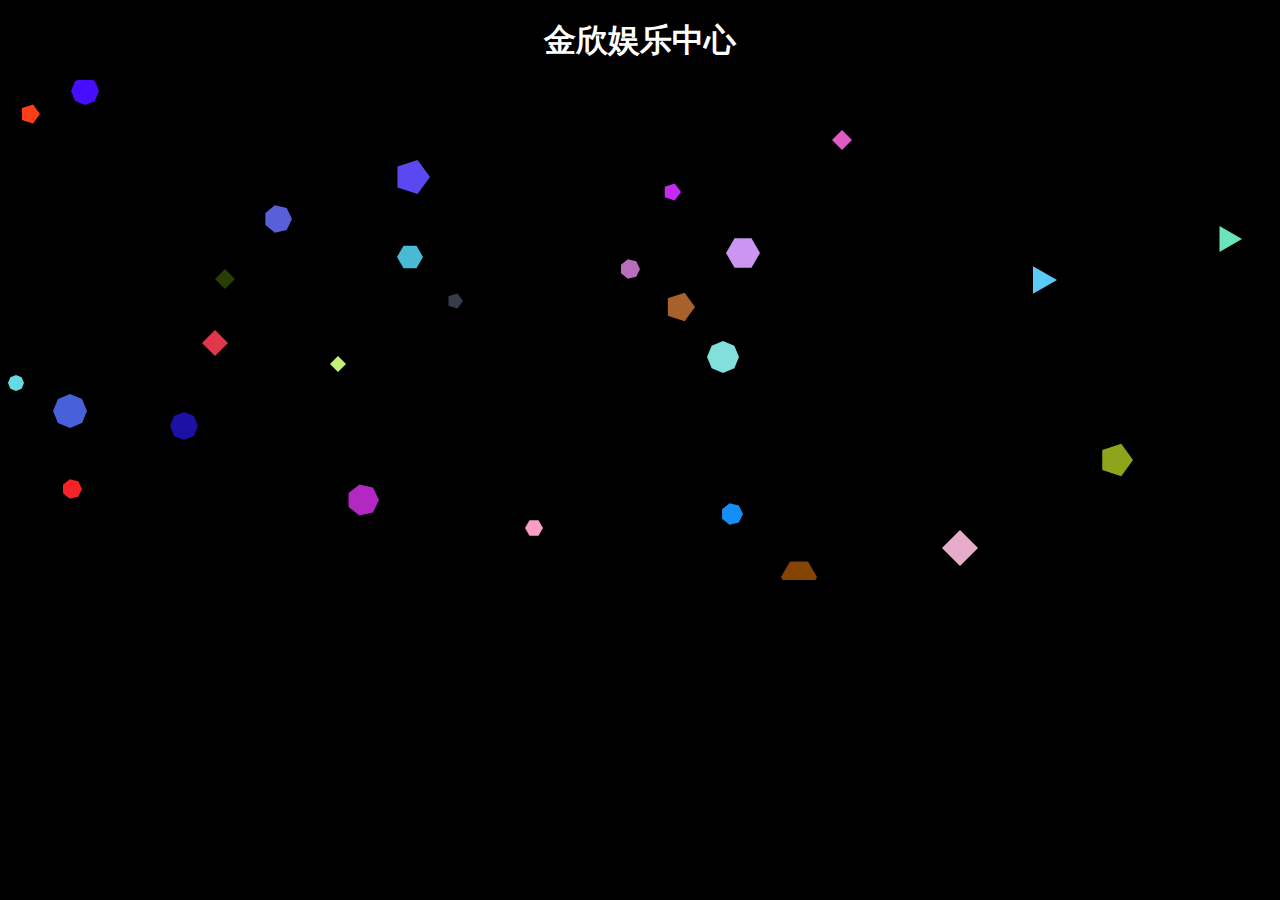
<file: project/index.html>
<!doctype html>
<html lang="en">
<head>
    <meta charset="UTF-8">
    <meta name="viewport"
          content="width=device-width, user-scalable=no, initial-scale=1.0, maximum-scale=1.0, minimum-scale=1.0">
    <meta http-equiv="X-UA-Compatible" content="ie=edge">
    <link rel="stylesheet" href="css/index.css">
    
    <title>个人项目首页</title>
</head>
<body>
<div class="zhu">
    <h1>金欣娱乐中心</h1>
    <canvas width="1340" height="500">
        你好
    </canvas>
    <div class="bigborder"></div>
</div>
</body>
<script src="js/index.js"></script>
</html>
</file>
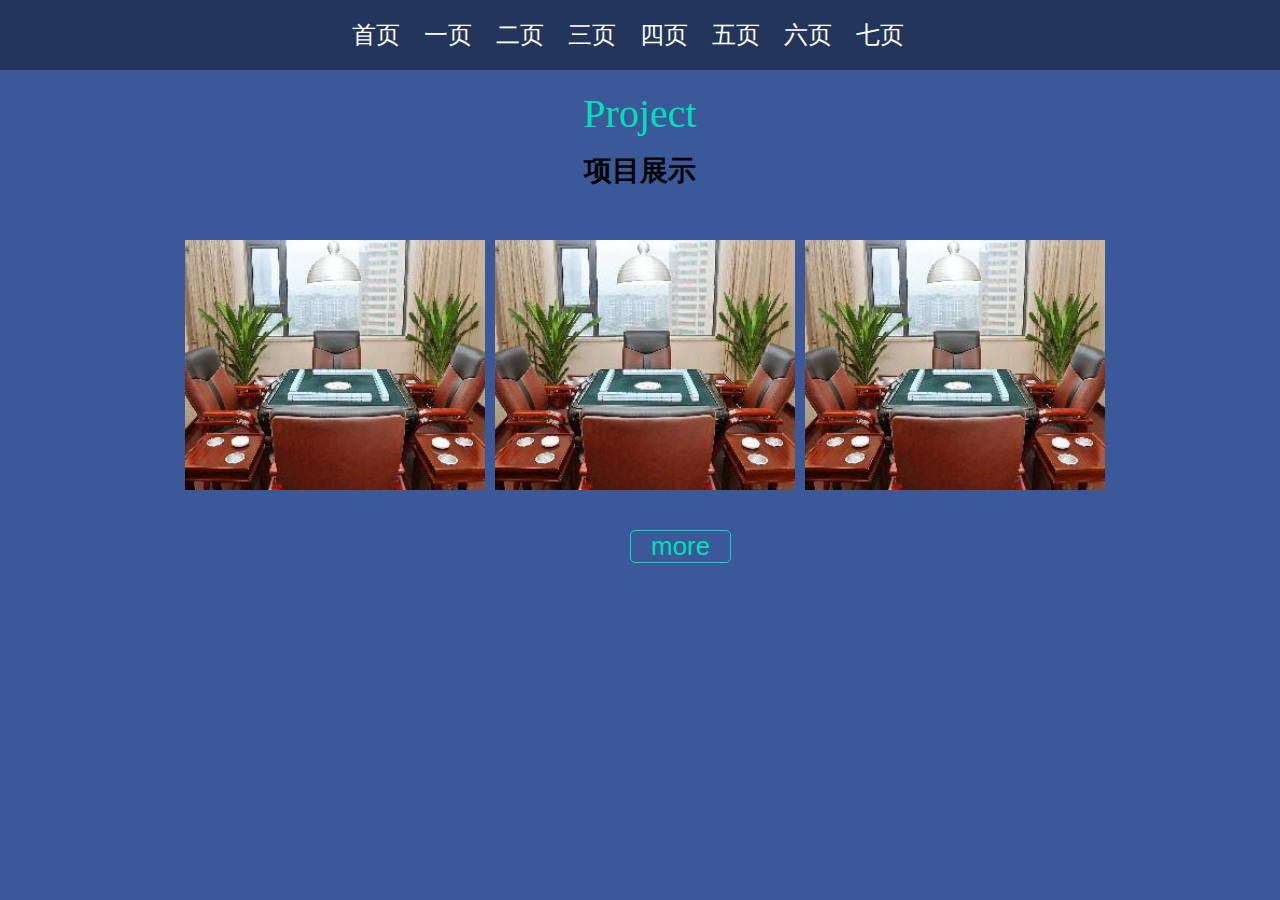
<file: project/disanye.html>
<!DOCTYPE html>
<html lang="en">
<head>
    <meta charset="UTF-8">
    <title>第三页</title>
    <script src="js/jquery-3.2.1.js"></script>
    <script src="js/disanye.js"></script>
    <link rel="stylesheet" href="css/disanye.css">
</head>
<body>
<header>
    <div class="head-left"></div>
    <div class="head-main">
        <ul>
            <li>首页</li>
            <li>一页</li>
            <li>二页</li>
            <li>三页</li>
            <li>四页</li>
            <li>五页</li>
            <li>六页</li>
            <li>七页</li>
        </ul>
    </div>
    <div class="head-you"></div>
    <div class="head-right"></div>
</header>
<nav>
    <span>Project</span>
    <h1><b>项目展示</b></h1>
</nav>
<main>
    <ul>
        <li></li>
        <li></li>
        <li></li>
        <li></li>
        <li></li>
        <li></li>
        <li></li>
        <li></li>
        <li></li>
        <li></li>
        <li></li>
        <li></li>
    </ul>
</main>
<button>more</button>
</body>
</html>
</file>
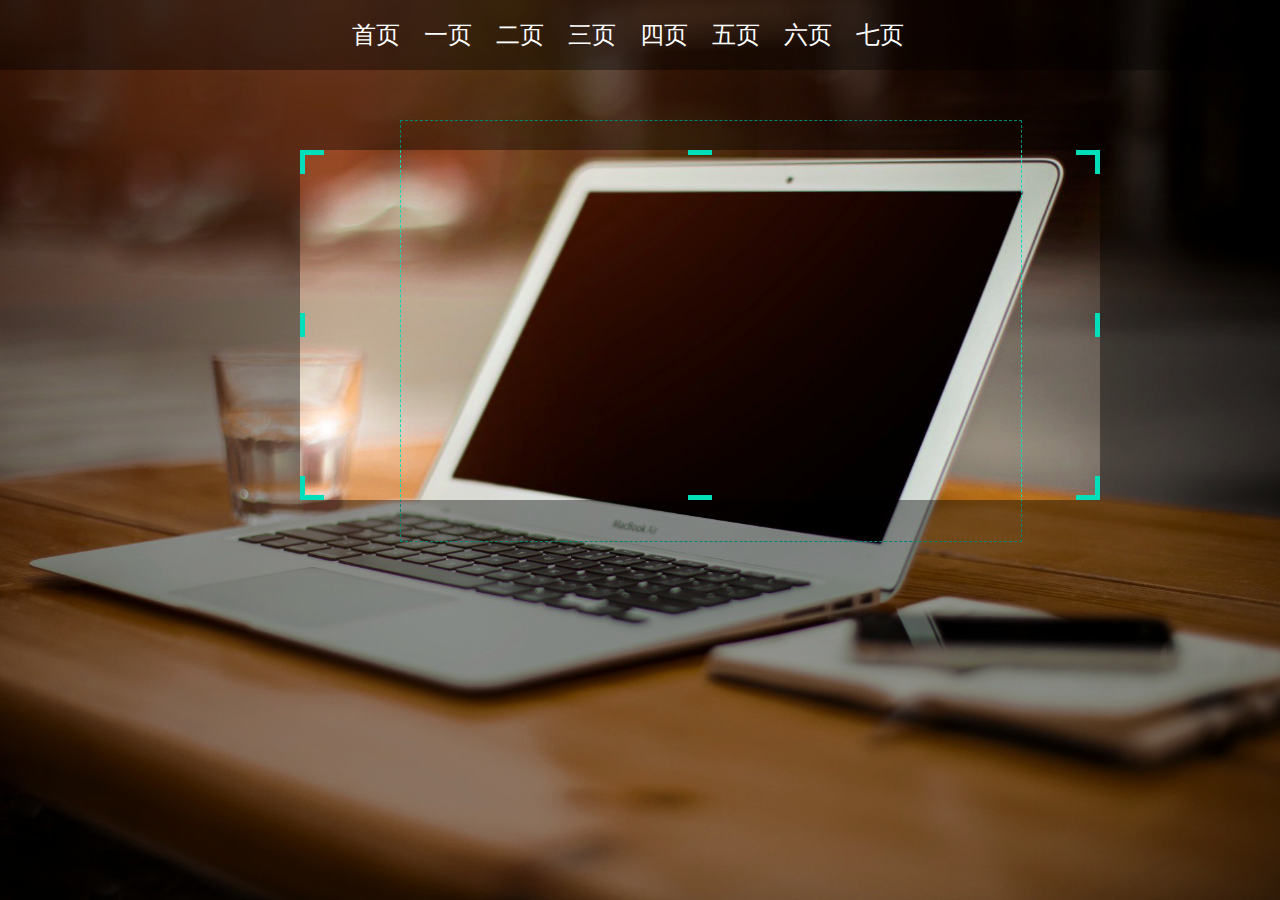
<file: project/one.html>
<!doctype html>
<html lang="en">
<head>
    <meta charset="UTF-8">
    <meta name="viewport"
          content="width=device-width, user-scalable=no, initial-scale=1.0, maximum-scale=1.0, minimum-scale=1.0">
    <meta http-equiv="X-UA-Compatible" content="ie=edge">
    <link rel="stylesheet" href="css/one.css">
    <script src="js/jquery-3.2.1.js"></script>
    <script src="js/rem.js"></script>
    <title>首页</title>
</head>
<body>
<header>
    <div class="head-left"></div>
    <div class="head-main">
        <ul>
            <li>首页</li>
            <li>一页</li>
            <li>二页</li>
            <li>三页</li>
            <li>四页</li>
            <li>五页</li>
            <li>六页</li>
            <li>七页</li>
        </ul>
    </div>
    <div class="head-you"></div>
    <div class="head-right"></div>
</header>
<main>
     <ul class="banner">
         <li>
             <div class="rectangle">
                 <ol>
                     <li></li>
                     <li></li>
                     <li></li>
                     <li></li>
                 </ol>
                 <ul>
                     <li></li>
                     <li></li>
                     <li></li>
                     <li></li>
                 </ul>
             </div>
             <div class="xuxiankuang"></div>
         </li>
         <li>
             <div class="zhezhao"></div>
         </li>
         <li></li>
         <li></li>
     </ul>
</main>
<script src="js/one.js"></script>
</body>
</html>
</file>
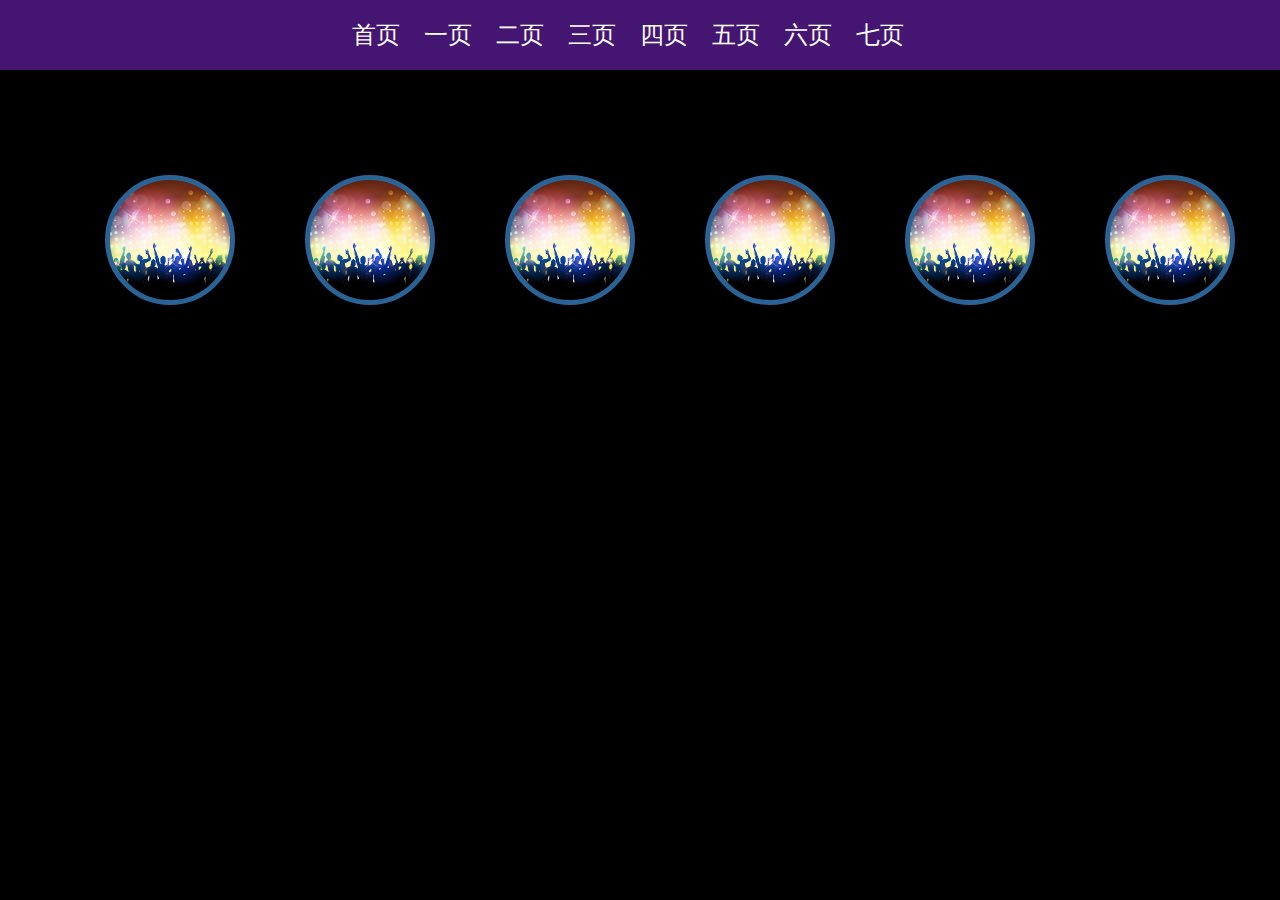
<file: project/two.html>
<!DOCTYPE html>
<html lang="en">
<head>
    <meta charset="UTF-8">
    <title>第二页</title>
    <script src="js/jquery-3.2.1.js"></script>
    <link rel="stylesheet" href="css/two.css">
    <script src="js/two.js"></script>
</head>
<body>
<header>
    <div class="head-left"></div>
    <div class="head-main">
        <ul>
            <li>首页</li>
            <li>一页</li>
            <li>二页</li>
            <li>三页</li>
            <li>四页</li>
            <li>五页</li>
            <li>六页</li>
            <li>七页</li>
        </ul>
    </div>
    <div class="head-you"></div>
    <div class="head-right"></div>
</header>
<main>
<ul>
    <li>
        <a href="">
            <i></i>
            <span></span>
        </a>
    </li>
    <li>
        <a href="">
            <i></i>
            <span></span>
        </a>
    </li>
    <li>
        <a href="">
            <i></i>
            <span></span>
        </a>
    </li>
    <li>
        <a href="">
            <i></i>
            <span></span>
        </a>
    </li>
    <li>
        <a href="">
            <i></i>
            <span></span>
        </a>
    </li>
    <li>
        <a href="">
            <i></i>
            <span></span>
        </a>
    </li>
</ul>
</main>
</body>
</html>
</file>
<file: project/css/index.css>
*{
	margin: 0;
	padding: 0;
	list-style: none;
}
a{
	text-decoration: none;
}
body{
	width: 100%;
	height: 100%;
	background: #000;
}
h1{
	color: #fff;
	text-align: center;
	line-height:80px;
}
canvas{
	background: #000;
}
.bigborder{
	width: 1000px;
	height:500px;
	/*background: gold;*/
	position: absolute;
	top:100px;
	left: 180px;
}
</file>
<file: project/css/disanye.css>
*{
	margin: 0;
	padding: 0;
	list-style: none;
}
a{
	text-decoration: none;
}
body{
	width: 100%;
	height: 100%;
	overflow: hidden;
	background:#3B5998;
}
header{
	width: 100%;
	height: 70px;
	background: rgba(0,0,0,0.4);
	position: relative;
	left: 0;
	top:0;
}
header .head-main ul{
	width:900px;
	height: 70px;
	position: absolute;
	left: calc(50% - 300px);
	top:0;
}
header .head-main ul li{
	width: 72px;
	height: 70px;
	float: left;
	line-height:70px;
	text-align: center;
	color: #fff;
	font-size: 24px;
	box-sizing: border-box;
}
header .head-main ul li:hover{
	border-top: 3px solid #00DFB9;
	line-height: 63px;
}

nav>span{
	display: block;
	font-size: 40px;
	margin-top: 20px;
	color: #00dfb9 ;
	text-align: center;

}
nav>h1{
	color: black;
	font-size: 28px;
	margin-top: 15px;
	text-align: center;
}



main{
	width: 930px;
	height: 250px;
	/*background: orangered;*/
	margin:50px auto;
	overflow: hidden;
	position: relative;
}
main>ul{
	width: 3720px;
	height: 250px;
	/*background: blueviolet;*/
	position: absolute;
	left: 0;
	top: 0;
}
main>ul>li{
	width: 300px;
	height: 250px;
	background:url("../img/banner2.jpg") no-repeat center/cover;
	float: left;
	margin-left: 10px;
}


button{
	font-size: 26px;
    border: 1px solid #00dfb9;
	padding:0 20px;
	-webkit-transition: .3s ease-in-out;
	background: none;
	position: absolute;
	left:630px;
	top:530px;
	border-radius: 5px;
	color: #00DFB9;
}
button:hover{
	background: #00DFB9;
	color: #fff;
}
</file>
<file: project/css/one.css>
*{
	margin: 0;
	padding: 0;
	list-style: none;
}
a{
	text-decoration: none;
}
body{
	width: 100%;
	height: 100%;
	overflow: hidden;
	background: #000;
}
header{
	width: 100%;
	height: 70px;
	background: rgba(0,0,0,0.4);
	position: relative;
	left: 0;
	top:0;
	z-index: 888;
}
header .head-main ul{
	width:900px;
	height: 70px;
	position: absolute;
	left: calc(50% - 300px);
	top:0;
}
header .head-main ul li{
	width: 72px;
	height: 70px;
	float: left;
	line-height: 70px;
	text-align: center;
	color: #fff;
	font-size: 24px;
}
header .head-main ul li:hover{
	border-top: 3px solid #00DFB9;
	line-height: 63px;
}



main ul li:first-child{
	 width:100%;
	 height: 100%;
	 position:absolute;
	 left: 0;
	 top:0;
 }
main ul li{
	width:100%;
	height: 100%;
	position:absolute;
	overflow: hidden;
	left:100%;
	top:0;
}
main li a img{
	display: block;
	width: 100%;
	height:100%;
}


.banner>li{
	width: 100%;
	height: 100%;
	background: url("../img/1481164132.jpg") no-repeat center/cover;
}
/*长方形九角*/
.rectangle{
	width:800px;
	height: 350px;
	position: relative;
	left:-80%;
	top:-80%;
	box-sizing: content-box;
	background: none;
	border:1000px solid rgba(0,0,0,.4);
	z-index: 88;
}
.rectangle ol li{
	width: 24px;
	height: 24px;
}
.rectangle ol li:first-child{
	width: 24px;
	height: 24px;
	box-sizing: border-box;
	border-left:5px solid #00DFB9;
	border-bottom:5px solid #00DFB9;
	position: absolute;
	left:0;
	top:326px;
}
.rectangle ol li:nth-child(2){
	width: 24px;
	height: 24px;
	box-sizing: border-box;
	border-right:5px solid #00DFB9;
	border-bottom:5px solid #00DFB9;
	position: absolute;
	left:776px;
	top:326px;
}
.rectangle ol li:nth-child(3){
	width: 24px;
	height: 24px;
	box-sizing: border-box;
	border-right:5px solid #00DFB9;
	border-top:5px solid #00DFB9;
	position: absolute;
	left:776px;
	top:0px;
}
.rectangle ol li:nth-child(4){
	width: 24px;
	height: 24px;
	box-sizing: border-box;
	border-left:5px solid #00DFB9;
	border-top:5px solid #00DFB9;
	position: absolute;
	left:0px;
	top:0px;
}
.rectangle ul li{
	width:24px;
	height: 24px;
	box-sizing: border-box;
}
.rectangle ul li:first-child{
	width:24px;
	height: 24px;
	border-top: 5px solid #00DFB9;
	position: absolute;
	left:388px;
	top: 0;
}
.rectangle ul li:nth-child(2){
	width:24px;
	height: 24px;
	border-bottom: 5px solid #00DFB9;
	position: absolute;
	left:388px;
	top:326px;
}
.rectangle ul li:nth-child(3){
	width:24px;
	height: 24px;
	border-right: 5px solid #00DFB9;
	position: absolute;
	left:776px;
	top:163px;
}
.rectangle ul li:nth-child(4){
	width:24px;
	height: 24px;
	border-left: 5px solid #00DFB9;
	position: absolute;
	left:0px;
	top:163px;
}
.xuxiankuang{
	width: 20px;
	height: 10px;
	border: 1px dashed #00DFB9;
	position: absolute;
	left:400px;
	top:120px;
	display: none;
}

/*第二张banner图*/
.zhezhao{
	width: 100%;
	height: 100%;
	background:rgba(0,0,0,.4);
	position: absolute;
	left: 0;
	top: 0;
}
</file>
<file: project/css/two.css>
*{
	margin: 0;
	padding: 0;
	list-style: none;
}
a{
	text-decoration: none;
}
body{
	width: 100%;
	height: 100%;
	overflow: hidden;
	background: #000;
}
header{
	width: 100%;
	height: 70px;
	background: rgba(138,43,226,0.5);
	position: relative;
	left: 0;
	top:0;
}
header .head-main ul{
	width:900px;
	height: 70px;
	position: absolute;
	left: calc(50% - 300px);
	top:0;
}
header .head-main ul li{
	width: 72px;
	height: 70px;
	float: left;
	line-height: 70px;
	text-align: center;
	color: #fff;
	font-size: 24px;
}
header .head-main ul li:hover{
	border-top: 3px solid #00DFB9;
	line-height: 63px;
}


main{
	padding: 70px;
	width: 100%;
	height: 600px;
}
main>ul{
	width: 1200px;
	height: 334px;
	/*display: flex;*/
	/*justify-content: space-around;*/
	/*align-items: center;*/
}
main>ul>li{
	width: 190px;
	height: 229px;
	float: left;
	margin: 5px;

}
/*main>ul>li:hover{*/
	/*background:#00DFB9;*/
/*}*/
main>ul>li>a{
	display: block;
}
main>ul>li>a>i{
	display: block;
	width: 120px;
	height: 120px;
	border: 5px solid #2a6496;
	margin:30px;
	border-radius: 50%;
	background:url("../img/banner1.jpg") no-repeat center/cover;
}
</file>
